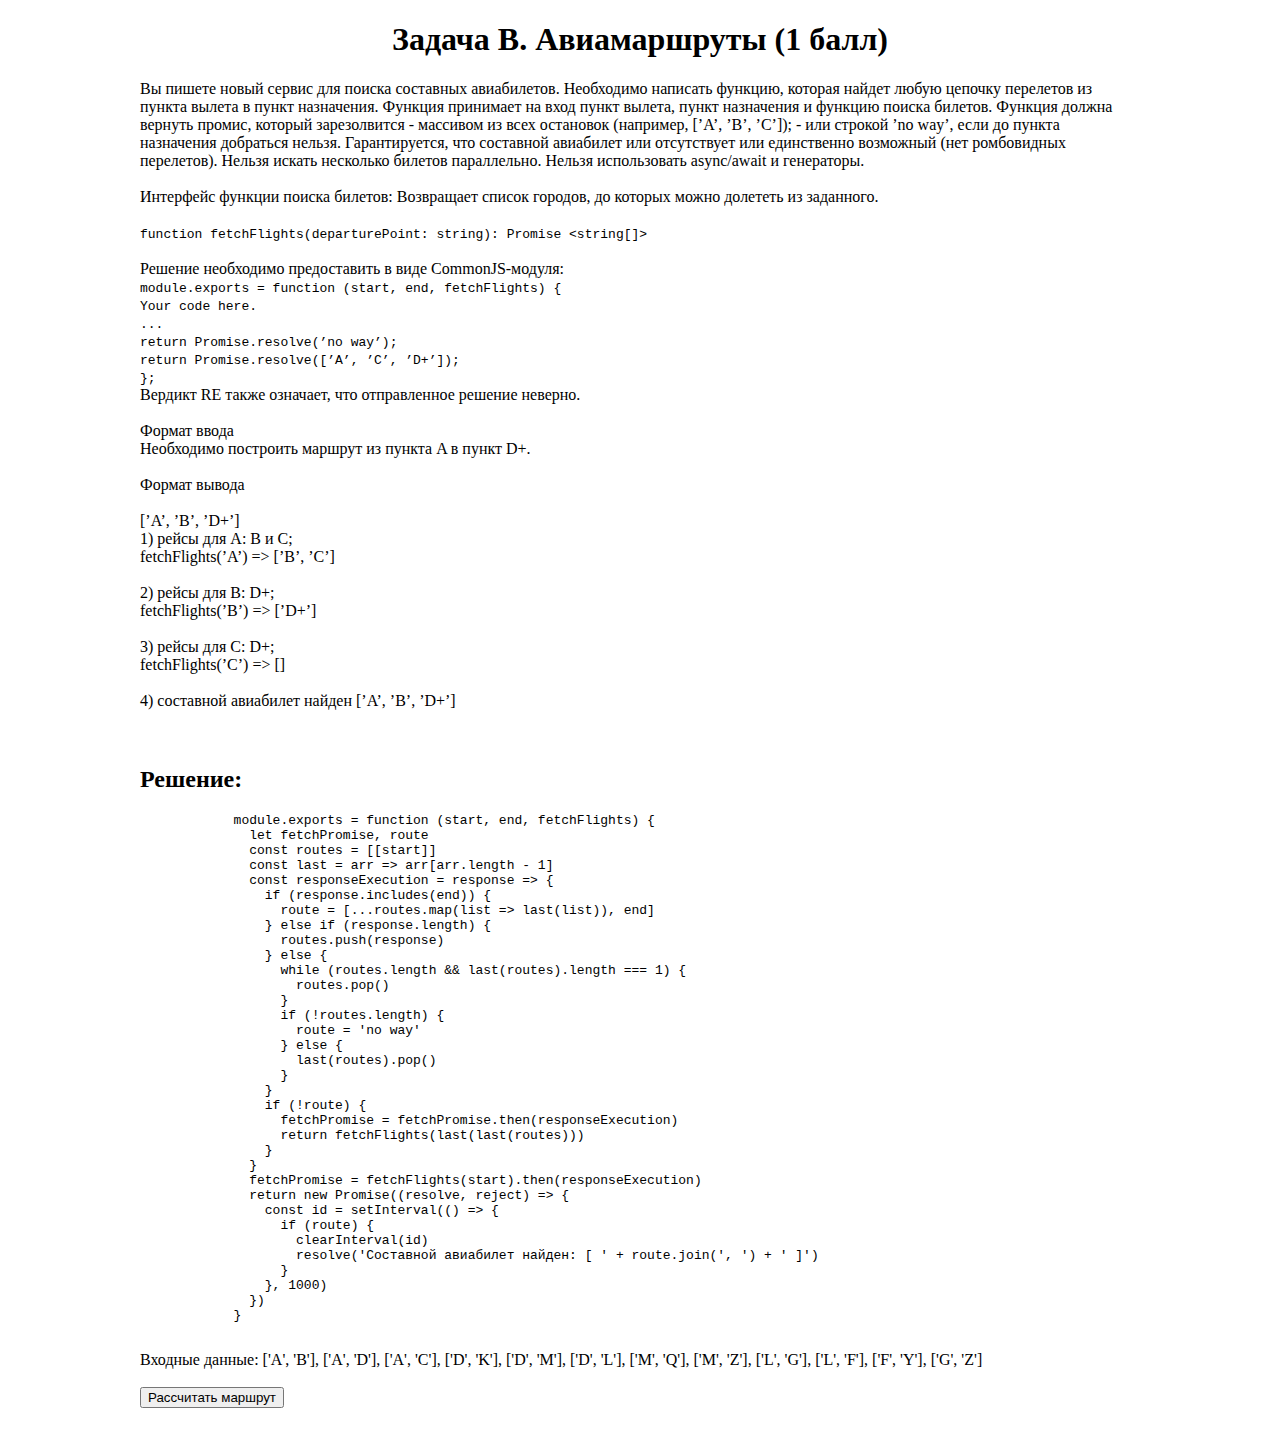
<file: B/B.html>
<!DOCTYPE html>
<html lang="en">
<head>
    <meta charset="UTF-8">
    <title>Задача B.</title>
    <style>
        h1 {
            text-align: center;
        }
        div {
            width: 1000px;
            margin: 0 auto;
            text-align: left;
        }
    </style>
    <script src="B.js"></script>
</head>
<body>
<h1>Задача B. Авиамаршруты (1 балл)</h1>
<div>
   Вы пишете новый сервис для поиска составных авиабилетов.
          Необходимо написать функцию, которая найдет любую цепочку перелетов из пункта вылета в пункт назначения.
          Функция принимает на вход пункт вылета, пункт назначения и функцию поиска билетов.
        Функция должна вернуть промис, который зарезолвится - массивом из всех остановок
      (например, [’A’, ’B’, ’C’]); - или строкой ’no way’, если до пункта назначения добраться нельзя.
          Гарантируется, что составной авиабилет или отсутствует или единственно возможный (нет ромбовидных перелетов).
      Нельзя искать несколько билетов параллельно. Нельзя использовать async/await и генераторы.
    <br><br>
          Интерфейс функции поиска билетов:

        Возвращает список городов, до которых можно долететь из заданного. <br>
    <code><br>
        function fetchFlights(departurePoint: string): Promise &lt;string[]&gt;
    </code>
    <br><br>
    Решение необходимо предоставить в виде CommonJS-модуля:
<code><br>
    module.exports = function (start, end, fetchFlights) { <br>
    Your code here. <br>
    ... <br>
    return Promise.resolve(’no way’); <br>
    return Promise.resolve([’A’, ’C’, ’D+’]); <br>
    }; <br>
</code>
    Вердикт RE также означает, что отправленное решение неверно.
    <br>
    <br>
    Формат ввода <br>
    Необходимо построить маршрут из пункта A в пункт D+. <br> <br>

    Формат вывода <br> <br>
    [’A’, ’B’, ’D+’] <br>
    1) рейсы для А: В и C; <br>

    fetchFlights(’A’) => [’B’, ’C’] <br><br>
    2) рейсы для B: D+; <br>

    fetchFlights(’B’) => [’D+’] <br><br>
    3) рейсы для C: D+; <br>

    fetchFlights(’C’) => [] <br><br>
    4) составной авиабилет найден [’A’, ’B’, ’D+’] <br>
    <br><br>
    <h2>Решение: </h2>
        <pre>
            module.exports = function (start, end, fetchFlights) {
              let fetchPromise, route
              const routes = [[start]]
              const last = arr => arr[arr.length - 1]
              const responseExecution = response => {
                if (response.includes(end)) {
                  route = [...routes.map(list => last(list)), end]
                } else if (response.length) {
                  routes.push(response)
                } else {
                  while (routes.length && last(routes).length === 1) {
                    routes.pop()
                  }
                  if (!routes.length) {
                    route = 'no way'
                  } else {
                    last(routes).pop()
                  }
                }
                if (!route) {
                  fetchPromise = fetchPromise.then(responseExecution)
                  return fetchFlights(last(last(routes)))
                }
              }
              fetchPromise = fetchFlights(start).then(responseExecution)
              return new Promise((resolve, reject) => {
                const id = setInterval(() => {
                  if (route) {
                    clearInterval(id)
                    resolve('Составной авиабилет найден: [ ' + route.join(', ') + ' ]')
                  }
                }, 1000)
              })
            }
        </pre>
    <span>Входные данные:   ['A', 'B'],
    ['A', 'D'],
    ['A', 'C'],
    ['D', 'K'],
    ['D', 'M'],
    ['D', 'L'],
    ['M', 'Q'],
    ['M', 'Z'],
    ['L', 'G'],
    ['L', 'F'],
    ['F', 'Y'],
    ['G', 'Z']</span><br><br>
    <button onclick="findRoute('A', 'Z', fetchFlights).then(result => document.getElementById('result').innerHTML = result)">Рассчитать маршрут</button>
    <br><br>
    <div id="result"></div>
</div>
</body>
</html>
</file>
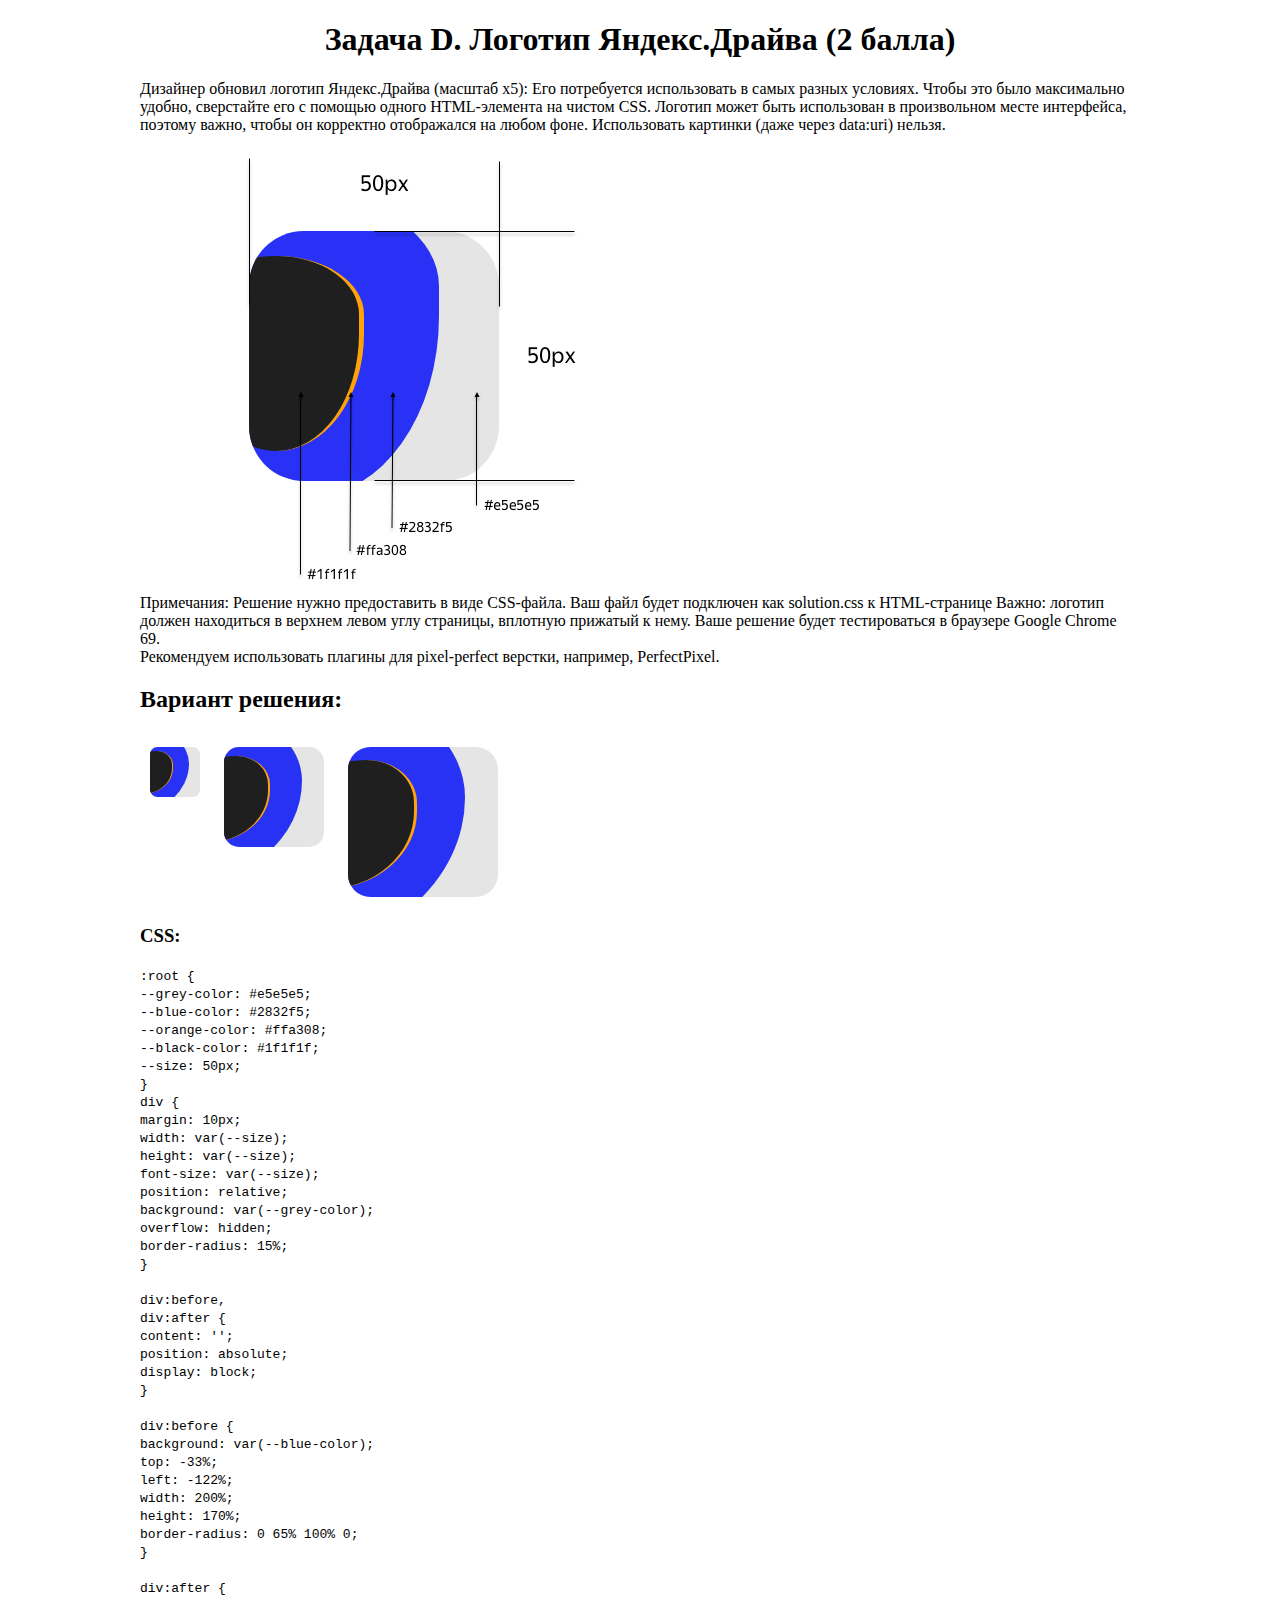
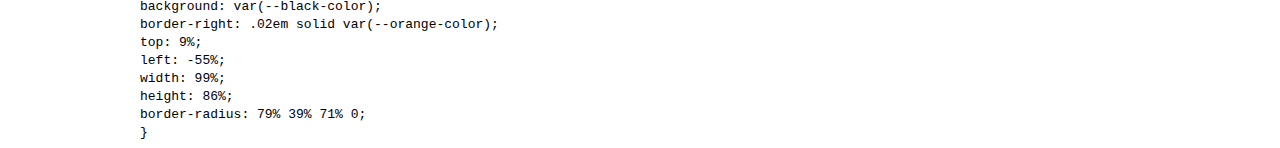
<file: D/D.html>
<!DOCTYPE html>
<html lang="en">
<head>
    <meta charset="UTF-8">
    <title>Задача D</title>
    <style>
        h1 {
            text-align: center;
        }
        div {
            width: 1000px;
            margin: 0 auto;
            text-align: left;
        }
    </style>
    <link rel="stylesheet" href="./solution.css">
</head>
<body>
<h1>Задача D. Логотип Яндекс.Драйва (2 балла)</h1>
<div>
    Дизайнер обновил логотип Яндекс.Драйва (масштаб x5):
    Его потребуется использовать в самых разных условиях.
    Чтобы это было максимально удобно, сверстайте его с помощью одного HTML-элемента на чистом CSS.
    Логотип может быть использован в произвольном месте интерфейса, поэтому важно, чтобы он корректно отображался на любом фоне.
    Использовать картинки (даже через data:uri) нельзя.
    <img src="./statement-image.png" alt="example">
    <br>
    Примечания:
    Решение нужно предоставить в виде CSS-файла.
    Ваш файл будет подключен как solution.css к HTML-странице
    Важно: логотип должен находиться в верхнем левом углу страницы, вплотную прижатый к нему.
    Ваше решение будет тестироваться в браузере Google Chrome 69.
    <br>
    Рекомендуем использовать плагины для pixel-perfect верстки, например, PerfectPixel.
    <h2>Вариант решения:</h2>
    <div class="logo-yadrive"></div>
    <div class="logo-yadrive" style="--size: 100px"></div>
    <div class="logo-yadrive" style="--size: 150px"></div>
    <div >
        <h3>CSS:</h3>
        <code>
            :root { <br>
            --grey-color: #e5e5e5; <br>
            --blue-color: #2832f5; <br>
            --orange-color: #ffa308; <br>
            --black-color: #1f1f1f; <br>
            --size: 50px; <br>
            } <br>
            div { <br>
            margin: 10px; <br>
            width: var(--size); <br>
            height: var(--size); <br>
            font-size: var(--size); <br>
            position: relative; <br>
            background: var(--grey-color); <br>
            overflow: hidden; <br>
            border-radius: 15%; <br>
            } <br>
            <br>
            div:before, <br>
            div:after { <br>
            content: ''; <br>
            position: absolute; <br>
            display: block; <br>
            } <br>
            <br>
            div:before { <br>
            background: var(--blue-color); <br>
            top: -33%; <br>
            left: -122%; <br>
            width: 200%; <br>
            height: 170%; <br>
            border-radius: 0 65% 100% 0; <br>
            } <br>
            <br>
            div:after { <br>
            background: var(--black-color); <br>
            border-right: .02em solid var(--orange-color); <br>
            top: 9%; <br>
            left: -55%; <br>
            width: 99%; <br>
            height: 86%; <br>
            border-radius: 79% 39% 71% 0; <br>
            } <br>
        </code>
    </div>
</div>
</body>
</html>
</file>
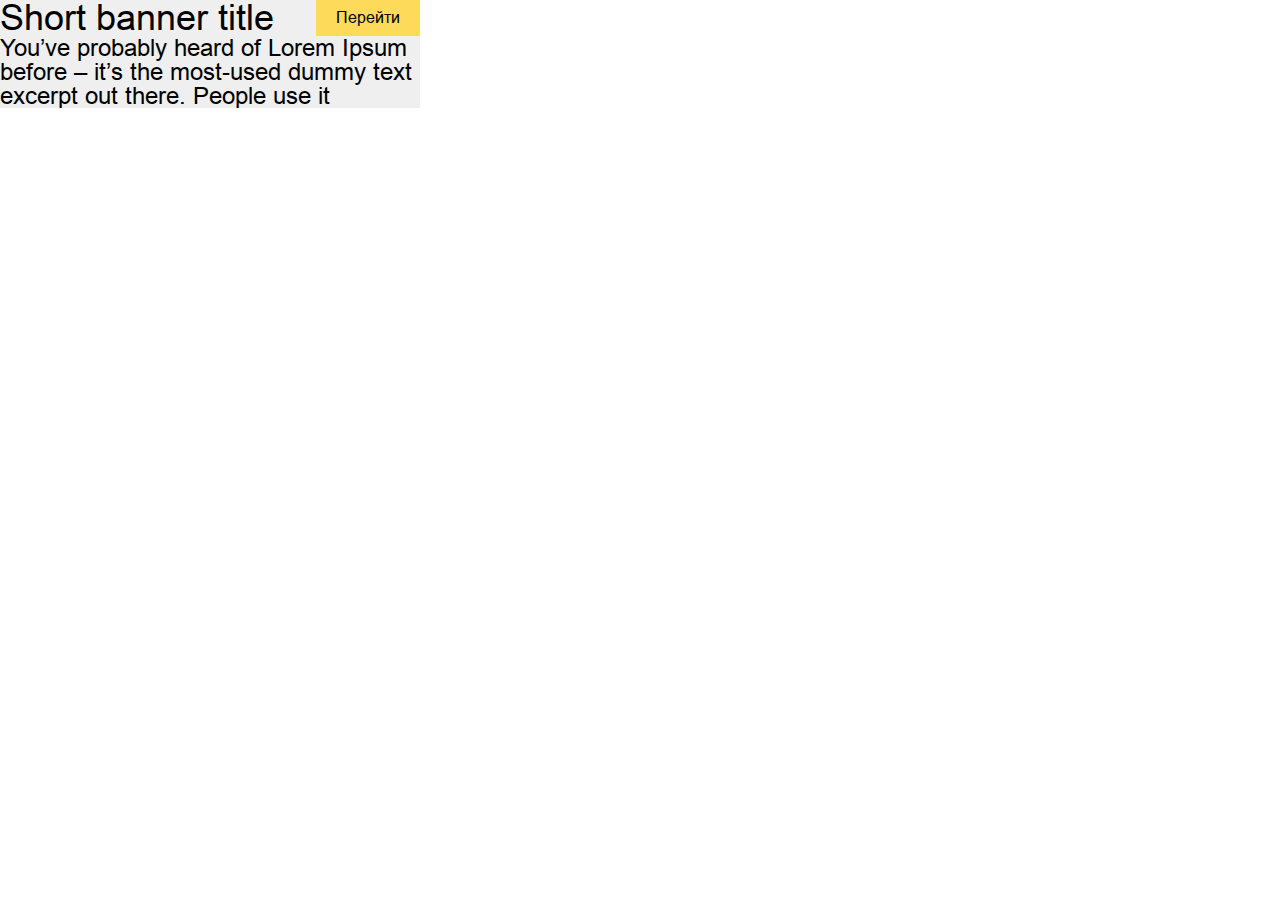
<file: final-2019/B/original.html>
<html>
<head>
    <meta charset="utf-8"/>
    <meta http-equiv="X-UA-Compatible" content="IE=edge"/>
    <style>

        @font-face {
            font-family: 'arialregular';
            src: url([data-uri]) format('woff2');
        }

        body {
            margin: 0;
            padding: 0;
        }

        .banner {
            width: 420px;
            height: 108px;
            background-color: #efefef;
            font-family: arialregular;
            overflow: hidden;
        }

        .title {
            line-height: 36px;
            font-size: 36px;
        }

        .button {
            float: right;
            background-color: #FEDA5A;
            color: black;
            padding: 8px 20px;
            line-height: 20px;
            text-decoration: none;
        }

        .button:hover {
            background-color: #fccd33;
        }

        .content {
            line-height: 24px;
            font-size: 24px;
        }
    </style>
</head>
<body>
<div class="banner">
    <a href="#" class="button">Перейти</a>
    <div class="title">Short banner title</div>
    <div class="content">111</div>
</div>
<script>
  document.getElementsByClassName('content')[0].innerText = [
    'Pellentesque habitant morbi tristique senectus et netus et malesuada fames ac turpis egestas. Vestibulum tortor quam, feugiat vitae, ultricies eget, tempor sit amet, ante. Donec eu libero sit amet quam egestas semper. Aenean ultricies mi vitae est. Mauris placerat eleifend leo. Quisque sit amet est et sapien ullamcorper pharetra. Vestibulum erat wisi, condimentum sed, commodo vitae, ornare sit amet, wisi. Aenean fermentum, elit eget tincidunt condimentum, eros ipsum rutrum orci, sagittis tempus lacus enim ac dui. Donec non enim in turpis pulvinar facilisis. Ut felis. Praesent dapibus, neque id cursus faucibus, tortor neque egestas augue, eu vulputate magna eros eu erat. Aliquam erat volutpat. Nam dui mi, tincidunt quis, accumsan porttitor, facilisis luctus, metus',
    'You’ve probably heard of Lorem Ipsum before – it’s the most-used dummy text excerpt out there. People use it because it has a fairly normal distribution of letters and words (making it look like normal English), but it’s also Latin, which means your average reader won’t get distracted by trying to read it. It’s perfect for showcasing design work as it should look when fleshed out with text, because it allows viewers to focus on the design work itself, instead of the text. It’s also a great way to showcase the functionality of programs like word processors, font types, and more.',
    'Maybe you have a custom-styled ordered list you want to show off, or maybe you just want a long chunk of Lorem Ipsum that’s already wrapped in paragraph tags. No matter the need, we’ve put together a number of Lorem Ipsum samples ready to go with HTML tags and formatting in place. All you have to do is click the heading of any section on this page, and that HTML-Ipsum block is copied to your clipboard and ready to be loaded into a website redesign template, brand new design mockup, or any other digital project you might need dummy text for.',
    'No matter the project, please habitant remember to replace your fancy HTML-Ipsum with real content before you go live - this is especially important if you\'re planning to implement a content-based marketing strategy for your new creation! Lorem Ipsum text is all well and good to demonstrate a design or project, but if you set a website loose on the Internet without replacing dummy text with relevant, high quality content, you’ll run into all sorts of potential Search Engine Optimization issues like thin content, duplicate content, and more.'
  ][Math.floor(Math.random() * 4)];
</script>
</body>
</html>
</file>
<file: D/solution.css>
:root {
    --grey-color: #e5e5e5;
    --blue-color: #2832f5;
    --orange-color: #ffa308;
    --black-color: #1f1f1f;
    --size: 50px;
}
div.logo-yadrive {
    display: inline-table;
    margin: 10px;
    width: var(--size);
    height: var(--size);
    font-size: var(--size);
    position: relative;
    background: var(--grey-color);
    overflow: hidden;
    border-radius: 15%;
}

.logo-yadrive:before,
.logo-yadrive:after {
    content: '';
    position: absolute;
    display: block;
}

.logo-yadrive:before {
    background: var(--blue-color);
    top: -33%;
    left: -122%;
    width: 200%;
    height: 170%;
    border-radius: 0 65% 100% 0;
}

.logo-yadrive:after {
    background: var(--black-color);
    border-right: .02em solid var(--orange-color);
    top: 9%;
    left: -55%;
    width: 99%;
    height: 86%;
    border-radius: 79% 39% 71% 0;
}
</file>
